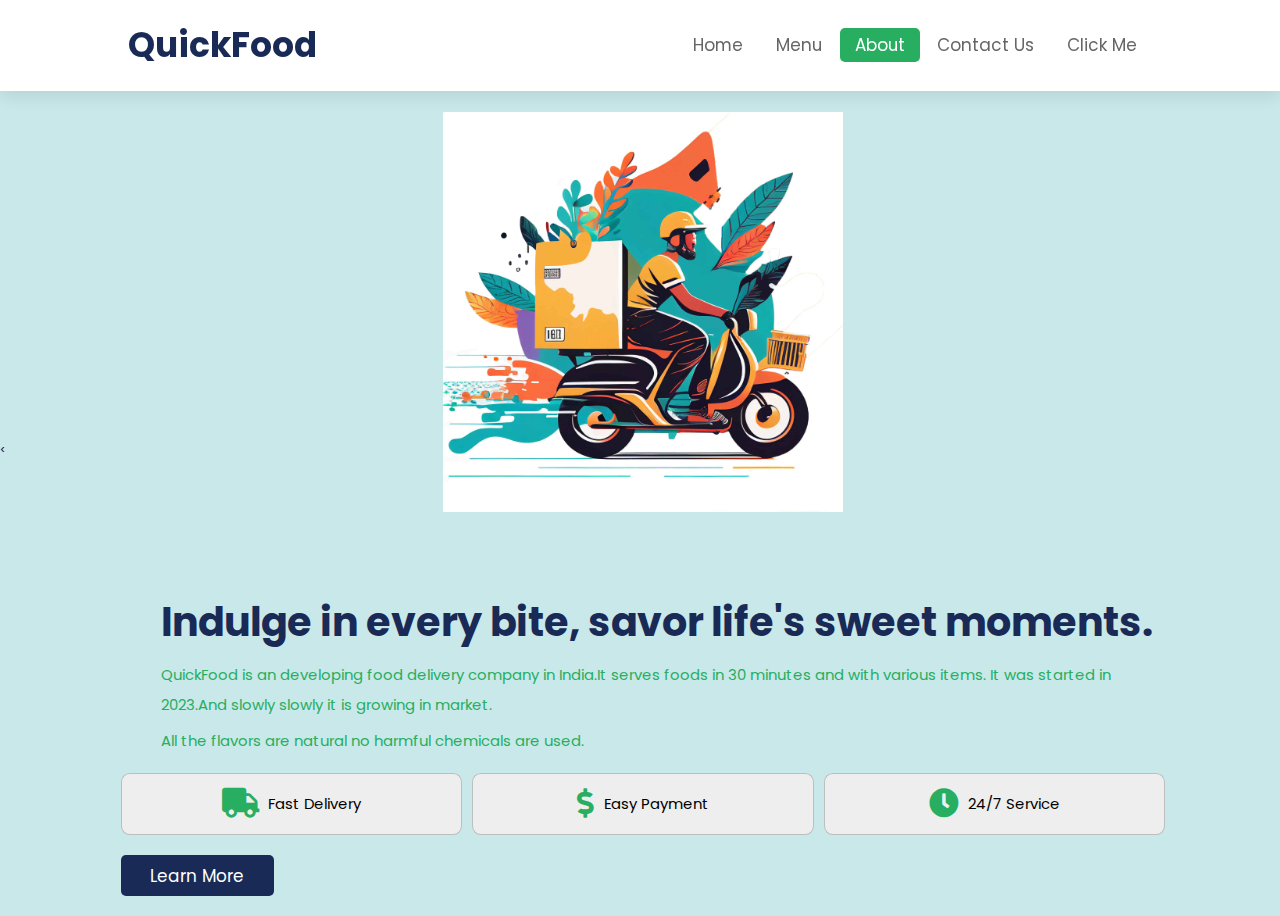
<file: QuickFood-website/website-main/Icecream/about.html>
<<!DOCTYPE html>
<html>
<head>
	<meta charset="utf-8">
	<meta name="viewport" content="width=device-width, initial-scale=1">
	<title>Contact Us</title>
	<link rel="stylesheet" type="text/css" href="style.css">
	<link rel="stylesheet" href="https://cdnjs.cloudflare.com/ajax/libs/font-awesome/4.7.0/css/font-awesome.min.css">
  <link rel="stylesheet" href="https://cdnjs.cloudflare.com/ajax/libs/font-awesome/5.15.2/css/all.min.css"/>
  <meta name="viewport" content="width=device-width, initial-scale=1.0">
	<link rel="stylesheet" type="text/css" href="contact.css">
</head>
<body>
    <header>
		<a href="#home" class="logo"><i class="fa fa-untensils"></i>QuickFood</a>
		<input type="checkbox" id="slidebarM">
<label for="slidebarM" class="slidebar">
	<div class="spinner top"></div>
	<div class="spinner middle"></div>
	<div class="spinner bottom"></div> 
</label>
		<nav class="navbar">
			
			<a href="index.html" >Home</a>
			<a href="menu.html">Menu</a>
			<a href="about.html" class="active">About</a>
			<a href="contact.html">Contact Us</a>
			<a href="clickme.html">Click Me</a>
		</nav>
		</header>
    <!-- Start of about page -->
    <div class="us">
	<section class="about" id="about">
		<h3 class="heading">About Us</h3>
		<div class="row">
			<div class="image">
				<img src="img/imgdelivery.jpg">
			</div>
			<div class="content">
				<h3>Indulge in every bite, savor life's sweet moments.</h3>
				<p>
					QuickFood is an developing food delivery company in India.It 
					serves foods in 30 minutes and with various items.
					It was started in 2023.And slowly slowly it is growing in market.
				</p>
				<p>
					All the flavors are natural no harmful chemicals are used. 
				</p>
				<div class="icons-container">
					<div class="icons">
						<i class="fa fa-truck"></i>
						<span>Fast Delivery</span>
					</div>
					<div class="icons">
						<i class="fa fa-dollar"></i>
						<span>Easy Payment</span>
					</div>
					<div class="icons">
						<i class="fa fa-clock"></i>
						<span>24/7 Service</span>
					</div>
				</div>
				<a href="#" class="btn">Learn More</a>
			</div>
		</div>
	</section>
</div>
	<!-- End of About us page -->
    
</body>
</file>
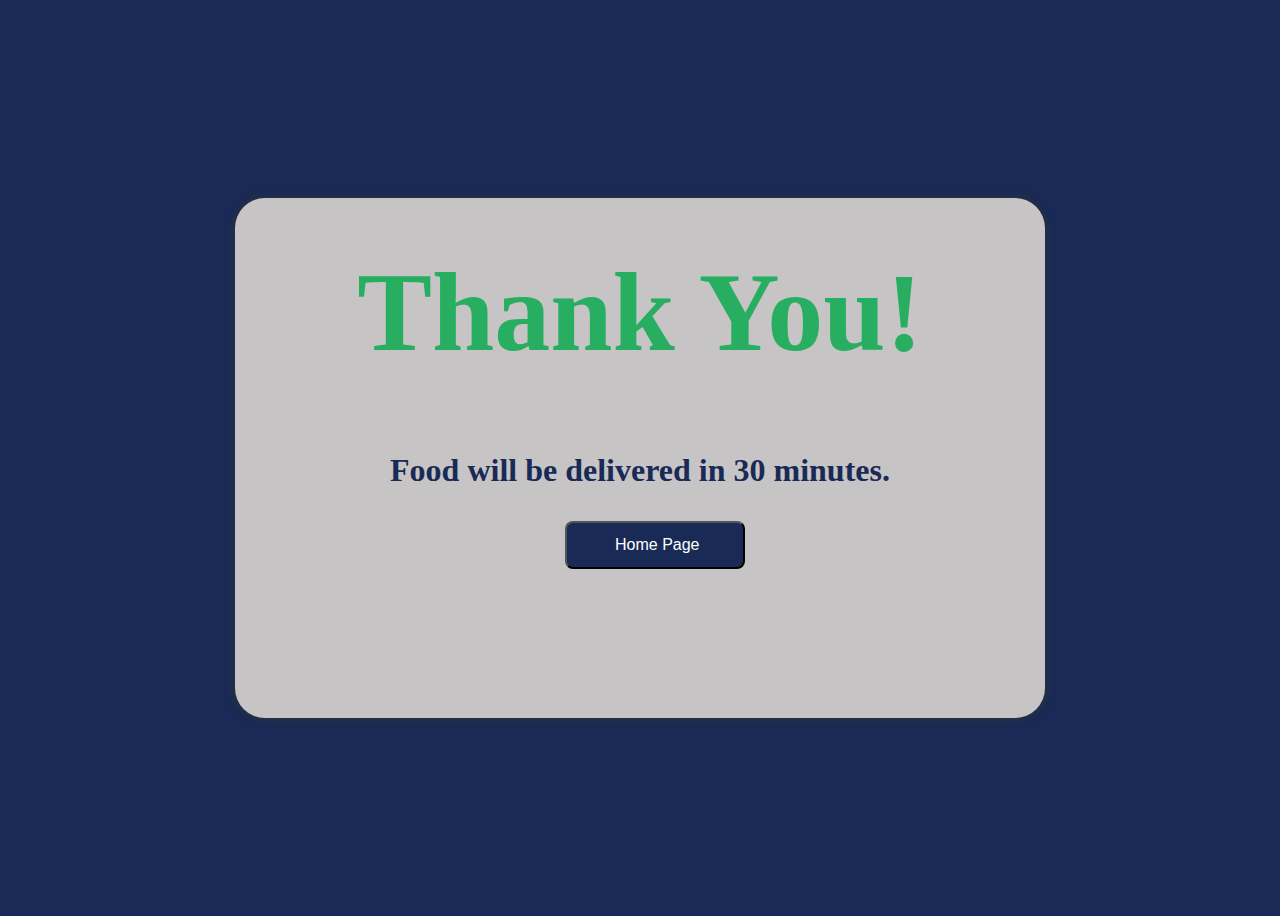
<file: QuickFood-website/website-main/Icecream/buyform.html>
<!DOCTYPE html>
<html>
  <head>
    <meta charset="UTF-8">
    <meta name="viewport" content="width=device-width, initial-scale=1.0">
    <title>Thank You</title>
    <link rel="stylesheet" href="thankyou.css">
  </head>
  <body>
    <div class="container">
      <h1>Thank You!</h1>
        <p>Food will be delivered in 30 minutes.</p>
      </b>
       <div class="button">
          <a href="index.html"><input type="button" class="btn" value="Home Page" ></a>
        </div>
    </div><br><br><br>
    <!-- <div class="copy-right">
      @ COPYRIGHT 2023 FAMOUS ICECREAM (Gang of wasympur)
    </div> -->
  </body>
</html>
</file>
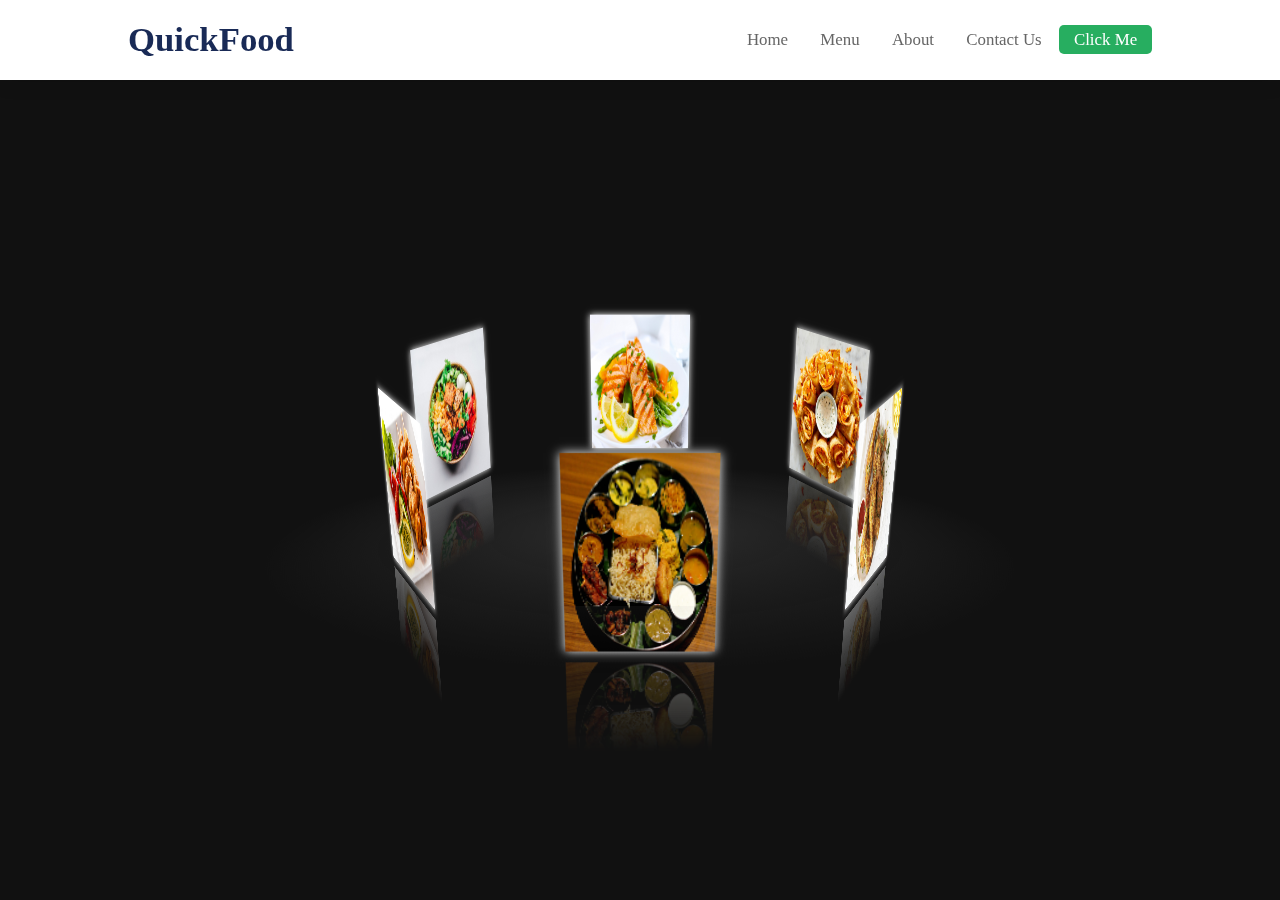
<file: QuickFood-website/website-main/Icecream/clickme.html>
<!DOCTYPE html>
<html>
<head>
	<meta charset="utf-8">
	<meta name="viewport" content="width=device-width, initial-scale=1">
	<title>Food Services</title>
	<link rel="stylesheet" type="text/css" href="style.css">
	<link rel="stylesheet" href="https://cdnjs.cloudflare.com/ajax/libs/font-awesome/4.7.0/css/font-awesome.min.css">
	<!-- <link rel="stylesheet" href="swiper.css"> -->
	<!-- <link rel="stylesheet" href="contact.css"> -->
  <link rel="stylesheet" href="./style1.css">
</head>
<body>
    <header>
		<a href="#home" class="logo"><i class="fa fa-untensils"></i>QuickFood</a>
		<input type="checkbox" id="slidebarM">
<label for="slidebarM" class="slidebar">
	<div class="spinner top"></div>
	<div class="spinner middle"></div>
	<div class="spinner bottom"></div> 
</label>
		<nav class="navbar">
			
			<a href="index.html" >Home</a>
			<a href="menu.html">Menu</a>
			<a href="about.html">About</a>
			<a href="contact.html">Contact Us</a>
			<a href="clickme.html"class="active">Click Me</a>
		</nav>
    </header>
<body>
<!-- partial:index.partial.html -->
<div id="drag-container">
  <div id="spin-container">

    <img src="img/food1.jpg" alt="">
    <img src="img/food2.jpg" alt="">
    <img src="img/food3.jpeg" alt="">
    <img src="img/food4.jpg" alt="">
    <img src="img/food5.jpg" alt="">
    <img src="img/food6.jpg" alt="">
    

    <!-- Example image with link
    <a target="_blank" href="img7.jpg">
      <img src="img9.png?auto=compress&cs=tinysrgb&dpr=1&w=500" alt="">
    </a> -->

   
    <p>Hello! Food lovers</p>
  </div>
  <div id="ground"></div>
</div>

<div id="music-container"></div>

</body>

<style>.github-corner:hover .octo-arm{animation:octocat-wave 560ms ease-in-out}@keyframes octocat-wave{0%,100%{transform:rotate(0)}20%,60%{transform:rotate(-25deg)}40%,80%{transform:rotate(10deg)}}@media (max-width:500px){.github-corner:hover .octo-arm{animation:none}.github-corner .octo-arm{animation:octocat-wave 560ms ease-in-out}}</style>
<!-- partial -->
  <script  src="./photo.js"></script>

</body>
</file>
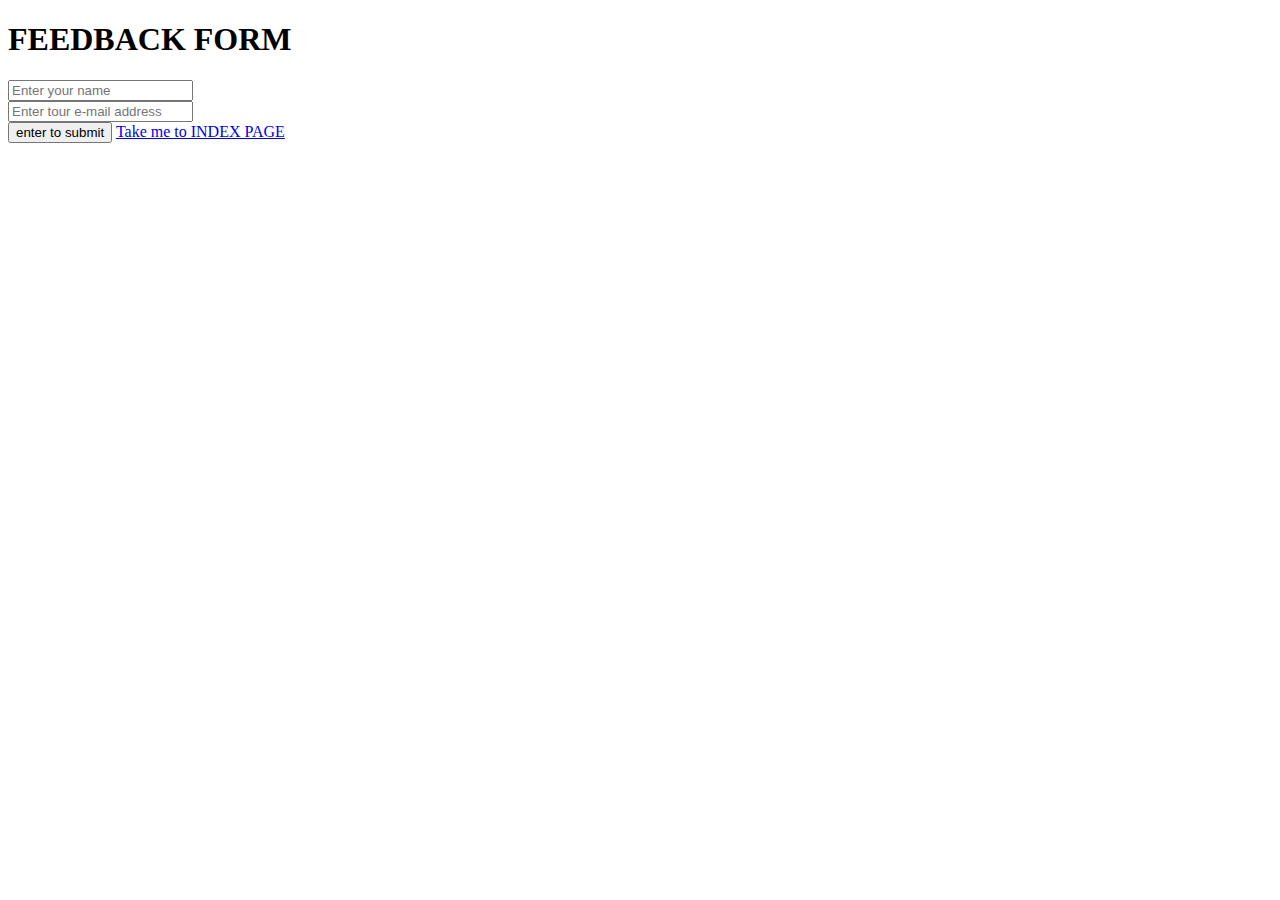
<file: QuickFood-website/website-main/Icecream/page.html>
<!doctype html>
<html>
<head>
	<title>FEEDBACK FORM</title>
<style type="test/css">
	body{background-color:blue;color:red;}
	h1{text-decoration:underlined;color:pink;}
	form{color:magenta;padding:20px;border:double;}
	input{color:lime;}
</style>
</head>
<body>
	<h1>FEEDBACK FORM</h1>
	<form name="frm1" method="post">
		<input type="text" name="txt1" placeholder="Enter your name"><br>
        <input type="email" name="em" placeholder="Enter tour e-mail address"><br>
        <input type="submit" name="sub" value="enter to submit">
        <a href="indeix.html"> Take me to INDEX PAGE</a>
	</body>
</html>
</file>
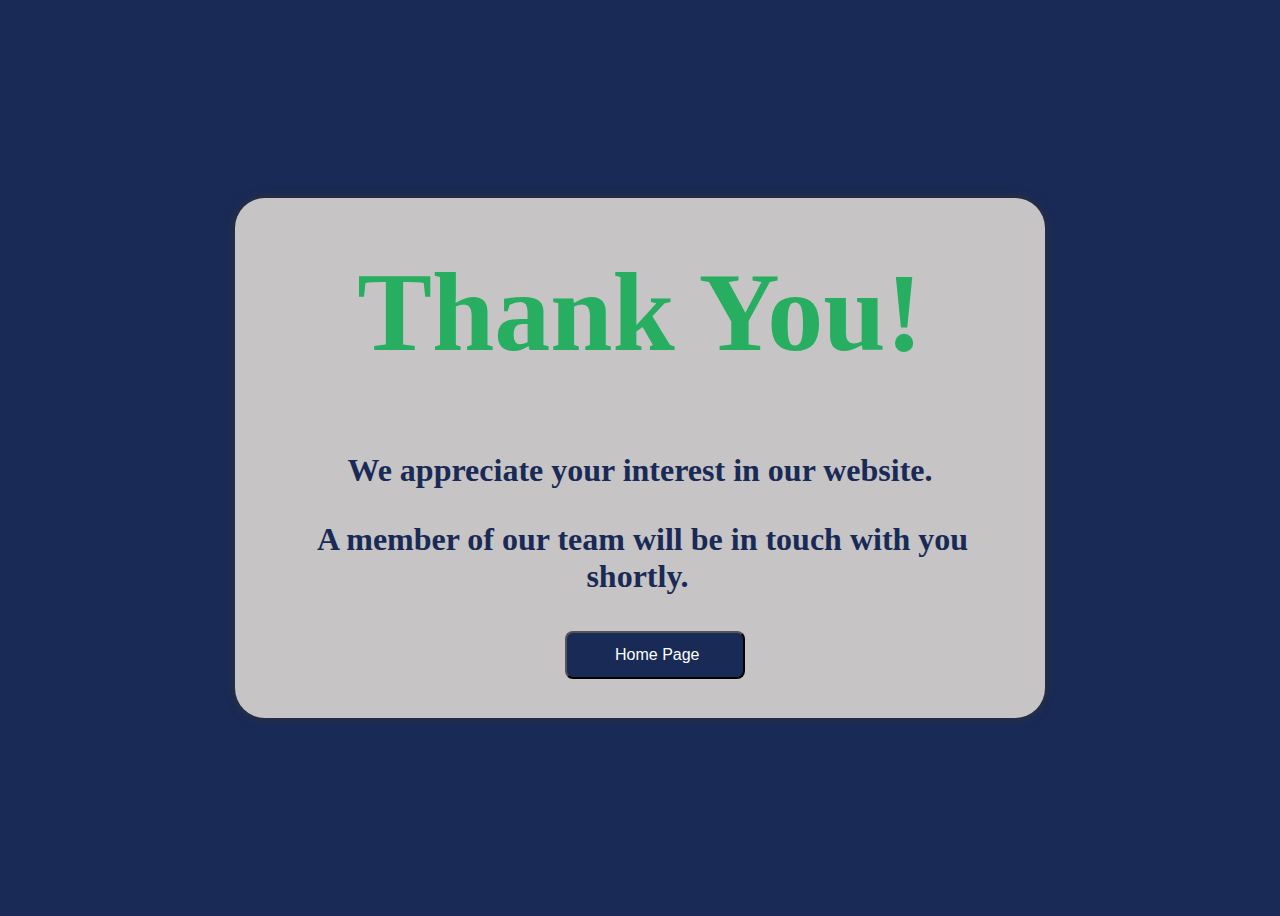
<file: QuickFood-website/website-main/Icecream/thankyou.html>
<!DOCTYPE html>
<html>
  <head>
    <meta charset="UTF-8">
    <meta name="viewport" content="width=device-width, initial-scale=1.0">
    <title>Thank You</title>
    <link rel="stylesheet" href="thankyou.css">
  </head>
  <body>
    <div class="container">
      <h1>Thank You!</h1>
      <p>We appreciate your interest in our website.</p>
      <b>A member of our team will be in touch with you shortly.</b><br><br><br>
       <div class="button">
          <a href="index.html"><input type="button" class="btn" value="Home Page" ></a>
        </div>
    </div><br><br><br>
    <!-- <div class="copy-right">
      @ COPYRIGHT 2023 FAMOUS ICECREAM (Gang of wasympur)
    </div> -->
  </body>
</html>
</file>
<file: QuickFood-website/website-main/Icecream/style.css>
:root
{
	--green:#27ae60;
	--black:#192a56;
	--light-color:#666;
	--box-shadow:0 .5rem 1.7rem rgba(0,0,0,.1);
}
*{
	font-family: iran_sans_light;
	margin: 0;
	padding: 0;
	box-sizing: border-box;
	text-decoration: none;
	outline: none;
	border: none;
	
	transition: all .2s linear;

}
html
{
	font-size: 62%;
	overflow-x: hidden;
	scroll-padding-top:5.5rem ;
	scroll-behavior: smooth;
}

  
 
header
{
	position: fixed;
	top: 0;
	left: 0;
	right: 0;
	background: #fff;
	padding: 2rem 10%;
	display: flex;
	align-items: center;
	justify-content: space-between;
	z-index: 800;
	box-shadow: var(--box-shadow);
}
header .logo{
	color: var(--black);
	font-size: 3.5rem;
	font-weight: bolder;
	
}
header .logo i{
	color: var(--green);
	

}
header .logo a{
	margin-left: 2rem;
}
header .navbar a{
	font-size: 1.7rem;
	border-radius: .5rem;
	padding: .5rem 1.5rem;
	color: var(--light-color);
	
}
header .navbar a.active,
header .navbar a:hover
{
	color: #fff;
	background: var(--green);
}
header .icons i, header .icons a{
	cursor: pointer;
	margin-left: .5rem;
	height: 4.5rem;
	line-height: 4.5rem;
	width: 4.5rem;
	text-align: center;
	font-size: 1.7rem;
	color: var(--black);
	border-radius: 50%;
	background: #eee;

}

header .icons #bars{
	display: none;
}
#slidebarM
{
	margin-left: -100rem;
  margin-top: -100rem;
  color: black;
}

/* End of header */


/* Start of Home Section */

section
{
	padding: 2rem 9%;
}

section:nth-child(even)
{
	background: #fff;
}
.home .home-slider .slide{
	display: flex;
	align-items: center;
	flex-wrap: wrap;
	gap: 2rem;
	padding-top: 9rem;
}
.home .home-slider .slide .content{
	flex: 1 1 45rem;
	margin: 0;
}
.home .home-slider .slide .image{
	flex: 1 1 45rem;
}
.home .home-slider .slide .image img{
	width: 100%;
	margin: 0;
}
.home .home-slider .slide .content span{
	color: var(--green);
	font-size: 2.5rem;
	left: auto;
}

.home .home-slider .slide .content h3
{
	color: var(--black);
	font-size: 4rem;

}
.home .home-slider .slide .content p{
	color: var(--light-color);
	font-size: 2.2rem;
	padding: .5rem 0;
	line-height: 1.5;
}

.btn
{
	margin-top: 1rem;
	display: inline-block;
	font-size: 1.7rem;
	color: #fff;
	background: var(--black);
	border-radius: .5rem;
	cursor: pointer;
	padding: .8rem 3rem;
}
 .scroll-container{
	overflow-x: auto;
	white-space: nowrap;
	padding: 5px 7px 5px 7px;
	background: transparent;
	height: 100%;
	border-radius:15px;
	scrollbar-color: white;

	
  }
  .scroll-container::-webkit-scrollbar {
	
	overflow-x: hidden; 
	 
  }
  
 .gridscroll{
	display:inline-block;
	scroll-behavior: smooth;
	scrollbar-color: white;

  }
/* End of home section */

/* Start of dish section */
  .heading
  {
	text-align: center;
	color: var(--green);
	font-size: 2rem;
	padding-top: 1rem;
  }
  
.dishes .box-container
{
	display: grid;
	grid-template-columns: repeat(auto-fit,minmax(32rem, 1fr));
	gap: 1.5rem;
	margin-top: 40px;

}
.dishes .box-container .box
{
	padding: 2.5rem;
	background-color: #fff;
	border-radius: .5rem;
	border: .1rem solid rgb(0,0,0,.2);
	box-shadow: var(--box-shadow);
	position:relative;
	overflow: hidden;
	text-align: center;
}
.dishes .box-container .box .fa-heart,
.dishes .box-container .box .fa-eye{
	position: absolute;
	top: 1.5rem;
	background: #eee;
	border-radius: 50%;
	height: 5rem;
	width: 5rem;
	line-height: 5rem;
	font-size: 2rem;
	color: var(--black);
}
.dishes .box-container .box .fa-heart:hover,
.dishes .box-container .box .fa-eye:hover{
	color: #fff;
	background: var(--green);
}
.dishes .box-container .box .fa-heart
{
	right: -15rem;
}
.dishes .box-container .box .fa-eye
{
	left: -15rem;
}
.dishes .box-container .box:hover .fa-heart
{
	right: 1.5rem;
}
.dishes .box-container .box:hover .fa-eye
{
	left: 1.5rem;
}
.dishes .box-container .box img{
	height: 17rem;
	margin: 1rem 0;
}
.dishes .box-container .box h3{
	color: var(--black);
	font-size: 2.5rem;
}
.dishes .box-container .box .stars
{
	padding: 1rem 0;
}
.dishes .box-container .box .stars i{
	font-size: 1.7rem;
	color: var(--green);
}
.dishes .box-container .box span{
	color: var(--green);
	font-weight: bolder;
	margin-right: 1rem;
	font-size: 2.5rem;
}
/* End of dishes */

/* Start of top */
.top .row
{
	display: flex;
	flex-wrap: wrap;
	gap: 1.5rem;
	border: .1rem solid rgba(0,0, 0,.1);
	border-radius:.5rem;
	background: #fff;
	padding: 2rem;
	align-items: center;
	margin: 1.5rem 0;
	margin-top: 40px;
}
.top .row .content{
	flex: 1 1 40rem;
}
.top .row .image-container
{
	display: flex;
	gap: 2.5rem;
	align-items: center;
	flex: 1 1 50rem;
}
.top .row .image-container .small-image
{
	width: 10rem;

}
.top .row .image-container .big-image
{
	width: 50%;
	padding: 1rem;
	overflow: hidden;
}

.top .row .image-container .small-image img
{
	width: 80%;
	padding: 1rem;
	border: .1rem solid rgb(0, 0, 0,.1);
	cursor: pointer;
}
.top .row .image-container .small-image img:hover
{
	background: #ccc;
	transform: scale(1.1);
	transition-duration: 1.1s;
}
.top .row .image-container .big-image img
{
	width: 90%;
	
}
.top .row .image-container .big-image img:hover
{
	transform: scale(1.15);
	transition-duration: 1.1s;
	
}

.top .row .content h3{
	font-size: 2.5rem;
	color: var(--black);
}
.top .row .content p{
	font-size: 1.5rem;
	color: var(--black);
	padding: 1rem 0;

}
.top .row .content .stars{
	font-size: 1.7rem;
	color: var(--green);
	padding: .5rem 0;
}
.top .row .content .price
{
	font-size: 2.5rem;
	color: var(--black);
	font-weight: bolder;
}
.top .row .content .price span{
	font-size: 2.5rem;
	color: var(--green);
	text-decoration: line-through;
	padding: 18px;

}
/* End of top */

/* Start of menu */
.menu .box-container{
	display: grid;
	grid-template-columns: repeat(auto-fit,minmax(34rem, 1fr));
	gap: 1.5rem;

}
.menu .box-container .box
{
	background: #fff;
	border: .1rem solid rgb(0, 0, 0,.1);
	border-radius: .5rem;
	box-shadow: var(--box-shadow);
}
.menu .box-container .box .image
{
	height: 25rem;
	width: 100%;
	padding: 1.5rem;
	overflow: hidden;
	position: relative;
}
.menu .box-container .box .image img{
	height: 100%;
	width: 100%;
	border-radius: .5rem;
	object-fit: cover;
}
.menu .box-container .box .image .fa-heart
{
	position: absolute;
	top: 2.5rem;
	right: 2.5rem;
	height: 5rem;
	width: 5rem;
	line-height: 5rem;
	text-align: center;
	font-size: 2rem;
	background: #fff;
	border-radius: 50%;
	color: var(--black);
}
.menu .box-container .box .image .fa-heart:hover
{
	background:var(--green);
	color: #fff;
}
.menu .box-container .box .content
{
	padding: 2rem;
	padding-top: 0;
	margin: 0;

}
.menu .box-container .box .content .stars
{
	padding-bottom: 1rem;
	
	
}
.menu .box-container .box .content .stars i
{
	
	font-size: 1.7rem;
	color: var(--green);
}
.menu .box-container .box .content h3
{

	color: var(--black);
	font-size: 3.5rem;
	text-align: center;
}
.menu .box-container .box .content p{
	color: var(--light-color);
	align-items:center;
	font-size: 1.6rem;
	padding: .5rem 0;
	line-height: 1.5;
}
.menu .box-container .box .content .price
{
	color: var(--green);
	margin-left: 1rem;
	font-size: 2.5rem;

}
/* End of menu */

/* Start of About page */
 us .about .row{
	display: flex;
	flex-wrap: wrap;
	gap: 1.5rem;
	align-items: center;
	margin-top: 40px;
}
.us .about .heading{
	font-size: 5rem;
}
.us .about .row .image{
	flex: 1 1 45rem;
}
.us .about .row .image img{
	width: 100%;
	margin-top: 25px;
}
.us .about .row .content
{
	flex:1 1 45rem;

}
.us .row .image{
	width: 400px;
	height:500px;
	display: block;
	margin-left: auto;
	margin-right: auto;
	
}
.us .about .row .content h3{
	color: var(--black);
	font-size: 4rem;
	padding: .5rem 0;
	margin-left: 40px;
}
.us .about .row .content p{
	color: var(--green);
	font-size: 1.5rem;
	padding: .3rem 0;
	line-height: 2;
	margin-left: 40px;
}
.us .about .row .content .icons-container
{
	display: flex;
	gap: 1rem;
	flex-wrap: wrap;
	padding: 1rem 0;
	margin-top: .5rem;
	/* margin-left: 40px; */
}
.us .about .row .content .icons-container .icons{
	background: #eee;
	border-radius: .9rem;
	border: .1rem solid rgb(0,0,0,.2);
	display: flex;
	align-items: center;
	justify-content: center;
	gap: 1rem;
	flex: 1 1 17rem;
	padding: 1.5rem 1rem;
}
.us .about .row .content .icons-container .icons i{
	font-size: 3rem;
	color: var(--green);
}
.us .about .row .content .icons-container .icons span
{
	font-size: 1.5rem;
}
/* End of about us page */
.copy-right
{
	padding: 15px 0;
	text-align: center;
	background: var(--black);
	color:#fff;
	font-size: 1.5rem;
}


/*Responsiveness part*/

@media(max-width:991px){
	html{
		font-size: 55%;
	}
	header{
		padding: 1rem 2rem;
	}
	.dishes .box-container.box img{
		height: auto;
		width: 100%;
	}
}
@media(max-width:768px){
	header .icons #bars{
		display: inline-block;
	}
	.logo
	{
		margin-left: 25px;
	}
	 header .navbar{
		position: absolute;
		top: 100%;
		left: 0;
		right: 0;
		width: 130px;
		border-top: .1rem solid rgb(0,0,0,.01);
		border-bottom: .1rem solid rgb(0,0,0,.01);
		padding: 1rem;
		color: black;
	
		
	}
	/* header .navbar.active
	{
		clip-path: polygon(0 0,100% 0, 100% 100%, 0%,100%);
	} */ 
	header .navbar a{
		display:block;
		padding: 1.5rem;
		margin: 1rem;
		font-size: 2rem;
		background: #f8f8f8;
	}
	.navbar a{
		list-style: none;
		margin-left: 8px;
		margin-top: 27px;
		font-size: 10px;
	  }
	  .navbar  a
	  {
		text-decoration: none;
		color: rgb(255, 255, 255);
		font-family: Arial;
		font-weight: bold;
		transition: 0.4s ease-in-out;
		 
	  }
	  
	  
	  
	  .navbar
	  {
		height: 300px;
		position: relative;
		left: 0;
		  top: 0;
		width: 90px;
		margin-top: 60px;
	   
		transform: translateX(-250px);
		transition: transform 250ms ease-in-out;
	  
	  }
	  #slidebarM:checked ~ .navbar
	  {
		transform: translateX(1px);
	  }
	  #slidebarM
	  {
		  margin-left: -1800px;
		margin-top: -80px;
		color: black;
	  }
	  .navbar
	  {
		list-style: none;
		padding: 0;
		margin: 0;
	  }
	  
	  .navbar  a
	  {
		display: block;
		text-decoration: none;
		padding: 2px;
	  }
	  
	  .slidebar
	  {   
		
		width: 22px;
		height: 22px;
		position: absolute;
		z-index: 20;
		top: 22px;
		left: 5px;
		cursor: pointer;
		float: left;
		color: black;
	  }
	  .spinner
	  {
		height: 1px;
		background: black;
		transition: all 0.3s;
		color: black;
	  
	  }
	  .spinner.middle,
	  .spinner.bottom{
		margin-top: 3px;
		color: black;
	  }
	  .content{
		margin-left: 50px;
		text-align: center;
	  }
}
</file>
<file: QuickFood-website/website-main/Icecream/contact.css>
@import url('https://fonts.googleapis.com/css2?family=Poppins:wght@200;300;400;500;600;700&display=swap');
*{
  margin: 0;
  padding: 0;
  box-sizing: border-box;
  font-family: "Poppins" , sans-serif;
}
body{
  min-height: 100vh;
  width: 100%;
  background: #c8e8e9;
  display: flex;
  align-items: center;
  justify-content: center;
}
.container{
  width: 85%;
  background: #fff;
  border-radius: 6px;
  padding: 20px 60px 30px 40px;
  box-shadow: 0 5px 10px rgba(0, 0, 0, 0.2);
}
.container .content{
  display: flex;
  align-items: center;
  justify-content: space-between;
}
.container .content .left-side{
  width: 25%;
  height: 100%;
  display: flex;
  flex-direction: column;
  align-items: center;
  justify-content: center;
  margin-top: 15px;
  position: relative;
}
.content .left-side::before{
  content: '';
  position: absolute;
  height: 70%;
  width: 2px;
  right: -15px;
  top: 50%;
  transform: translateY(-50%);
  background: #afafb6;
}
.content .left-side .details{
  margin: 14px;
  text-align: center;
}
.content .left-side .details i{
  font-size: 30px;
  color: #3e2093;
  margin-bottom: 10px;
}
.content .left-side .details .topic{
  font-size: 18px;
  font-weight: 500;
}
.content .left-side .details .text-one,
.content .left-side .details .text-two{
  font-size: 14px;
  color: #afafb6;
}
.container .content .right-side{
  width: 75%;
  margin-left: 75px;
}
.content .right-side .topic-text{
  font-size: 23px;
  font-weight: 600;
  color: #3e2093;
}
.right-side .topic-text
{
  font-size: 35px;
}
.right-side p{
  font-size: 20px;
}
.right-side .input-box{
  height: 50px;
  width: 100%;
  margin: 12px 0;
}
.right-side .input-box input,
.right-side .input-box textarea{
  height: 100%;
  width: 100%;
  border: none;
  outline: none;
  font-size: 16px;
  background: #F0F1F8;
  border-radius: 6px;
  padding: 0 15px;
  resize: none;
}
.right-side .message-box{
  min-height: 110px;
}
.right-side .input-box textarea{
  padding-top: 6px;
}
.right-side .button{
  display: inline-block;
  margin-top: 12px;
}
.right-side .button input[type="button"]{
  color: #fff;
  font-size: 18px;
  outline: none;
  border: none;
  padding: 8px 16px;
  border-radius: 6px;
  background: #3e2093;
  cursor: pointer;
  transition: all 0.3s ease;
}
.button input[type="button"]:hover{
  background: #5029bc;
}
/* .copy-right
{
	padding: 15px 0;
	text-align: center;
	background: var(--black);
	color:#fff;
	font-size: 1.5rem;
} */


@media (max-width: 950px) {
  .container{
    width: 90%;
    padding: 30px 40px 40px 35px ;
  }
  .container .content .right-side{
   width: 75%;
   margin-left: 55px;
}
}
@media (max-width: 820px) {
  .container{
    margin: 40px 0;
    height: 100%;
  }
  .container .content{
    flex-direction: column-reverse;
  }
 .container .content .left-side{
   width: 100%;
   flex-direction: row;
   margin-top: 40px;
   justify-content: center;
   flex-wrap: wrap;
 }
 .container .content .left-side::before{
   display: none;
 }
 .container .content .right-side{
   width: 100%;
   margin-left: 0;
 }
}
</file>
<file: QuickFood-website/website-main/Icecream/thankyou.css>
:root
{
	--green:#27ae60;
	--black:#192a56;
	--light-color:#666;
	--box-shadow:0 .5rem 1.7rem rgba(0,0,0,.1);
}
body {
  background-color: #f2f2f2;
  height: 100vh;
  display: flex;
  align-items: center;
  justify-content: center;
  background: var(--black);
}

.container {
  text-align: center;
  padding: 30px;
  border-radius: 30px;
  box-shadow: 0px 0px 10px #333;
  height: 460px;
  width: 750px;
  background-color: rgb(198, 196, 196);
}
.container:hover{
    transform: scale(1.1);
    transition-duration: 1.5s;
}
.container h1
{
    margin-top: 20px;
    font-size: 7rem;
    color: var(--green);
}
.container p{
    margin-top: 10px;
    font-weight: bold;
    font-size: 2rem;
    color: var(--black);
}
.container b{
    padding: 5px;
    font-size: 2rem;
    color: var(--black);
}
.container .btn
{
  width: 180px;
  margin-left: 30px;
  
	display: inline-block;
	font-size: 1rem;
	color: #fff;
	background: var(--black);
	border-radius: .5rem;
	cursor: pointer;
	padding: .8rem 3rem;
}
</file>
<file: QuickFood-website/website-main/Icecream/style1.css>
* {
  margin: 0;
  padding: 0;
}

html,
body {
  height: 100%;
  /* for touch screen */
  touch-action: none; 
}

body {
  overflow: hidden;
  display: -webkit-box;
  display: -ms-flexbox;
  display: flex;
  background: #111;
  -webkit-perspective: 1000px;
          perspective: 1000px;
  -webkit-transform-style: preserve-3d;
          transform-style: preserve-3d;
}

#drag-container, #spin-container {
  position: relative;
  display: -webkit-box;
  display: -ms-flexbox;
  display: flex;
  margin: auto;
  -webkit-transform-style: preserve-3d;
          transform-style: preserve-3d;
  -webkit-transform: rotateX(-10deg);
          transform: rotateX(-10deg);
}

#drag-container img, #drag-container video {
  -webkit-transform-style: preserve-3d;
          transform-style: preserve-3d;
  position: absolute;
  left: 0;
  top: 0;
  width: 100%;
  height: 100%;
  line-height: 400px;
  font-size: 50px;
  text-align: center;
  -webkit-box-shadow: 0 0 8px #fff;
          box-shadow: 0 0 8px #fff;
  -webkit-box-reflect: below 10px linear-gradient(transparent, transparent, #0005);
}

#drag-container img:hover, #drag-container video:hover {
  -webkit-box-shadow: 0 0 15px #fffd;
          box-shadow: 0 0 15px #fffd;
  -webkit-box-reflect: below 10px linear-gradient(transparent, transparent, #0007);
}

#drag-container p {
  font-family: Serif;
  position: absolute;
  top: 100%;
  left: 50%;
  -webkit-transform: translate(-50%,-50%) rotateX(90deg);
          transform: translate(-50%,-50%) rotateX(90deg);
  color: #fff;
}

#ground {
  width: 900px;
  height: 900px;
  position: absolute;
  top: 100%;
  left: 50%;
  -webkit-transform: translate(-50%,-50%) rotateX(90deg);
          transform: translate(-50%,-50%) rotateX(90deg);
  background: -webkit-radial-gradient(center center, farthest-side , #9993, transparent);
}

#music-container {
  position: absolute;
  top: 0;
  left: -350px;
}

@-webkit-keyframes spin {
  from{
    -webkit-transform: rotateY(0deg);
            transform: rotateY(0deg);
  } to{
    -webkit-transform: rotateY(360deg);
            transform: rotateY(360deg);
  }
}

@keyframes spin {
  from{
    -webkit-transform: rotateY(0deg);
            transform: rotateY(0deg);
  } to{
    -webkit-transform: rotateY(360deg);
            transform: rotateY(360deg);
  }
}
@-webkit-keyframes spinRevert {
  from{
    -webkit-transform: rotateY(360deg);
            transform: rotateY(360deg);
  } to{
    -webkit-transform: rotateY(0deg);
            transform: rotateY(0deg);
  }
}
@keyframes spinRevert {
  from{
    -webkit-transform: rotateY(360deg);
            transform: rotateY(360deg);
  } to{
    -webkit-transform: rotateY(0deg);
            transform: rotateY(0deg);
  }
}
</file>
